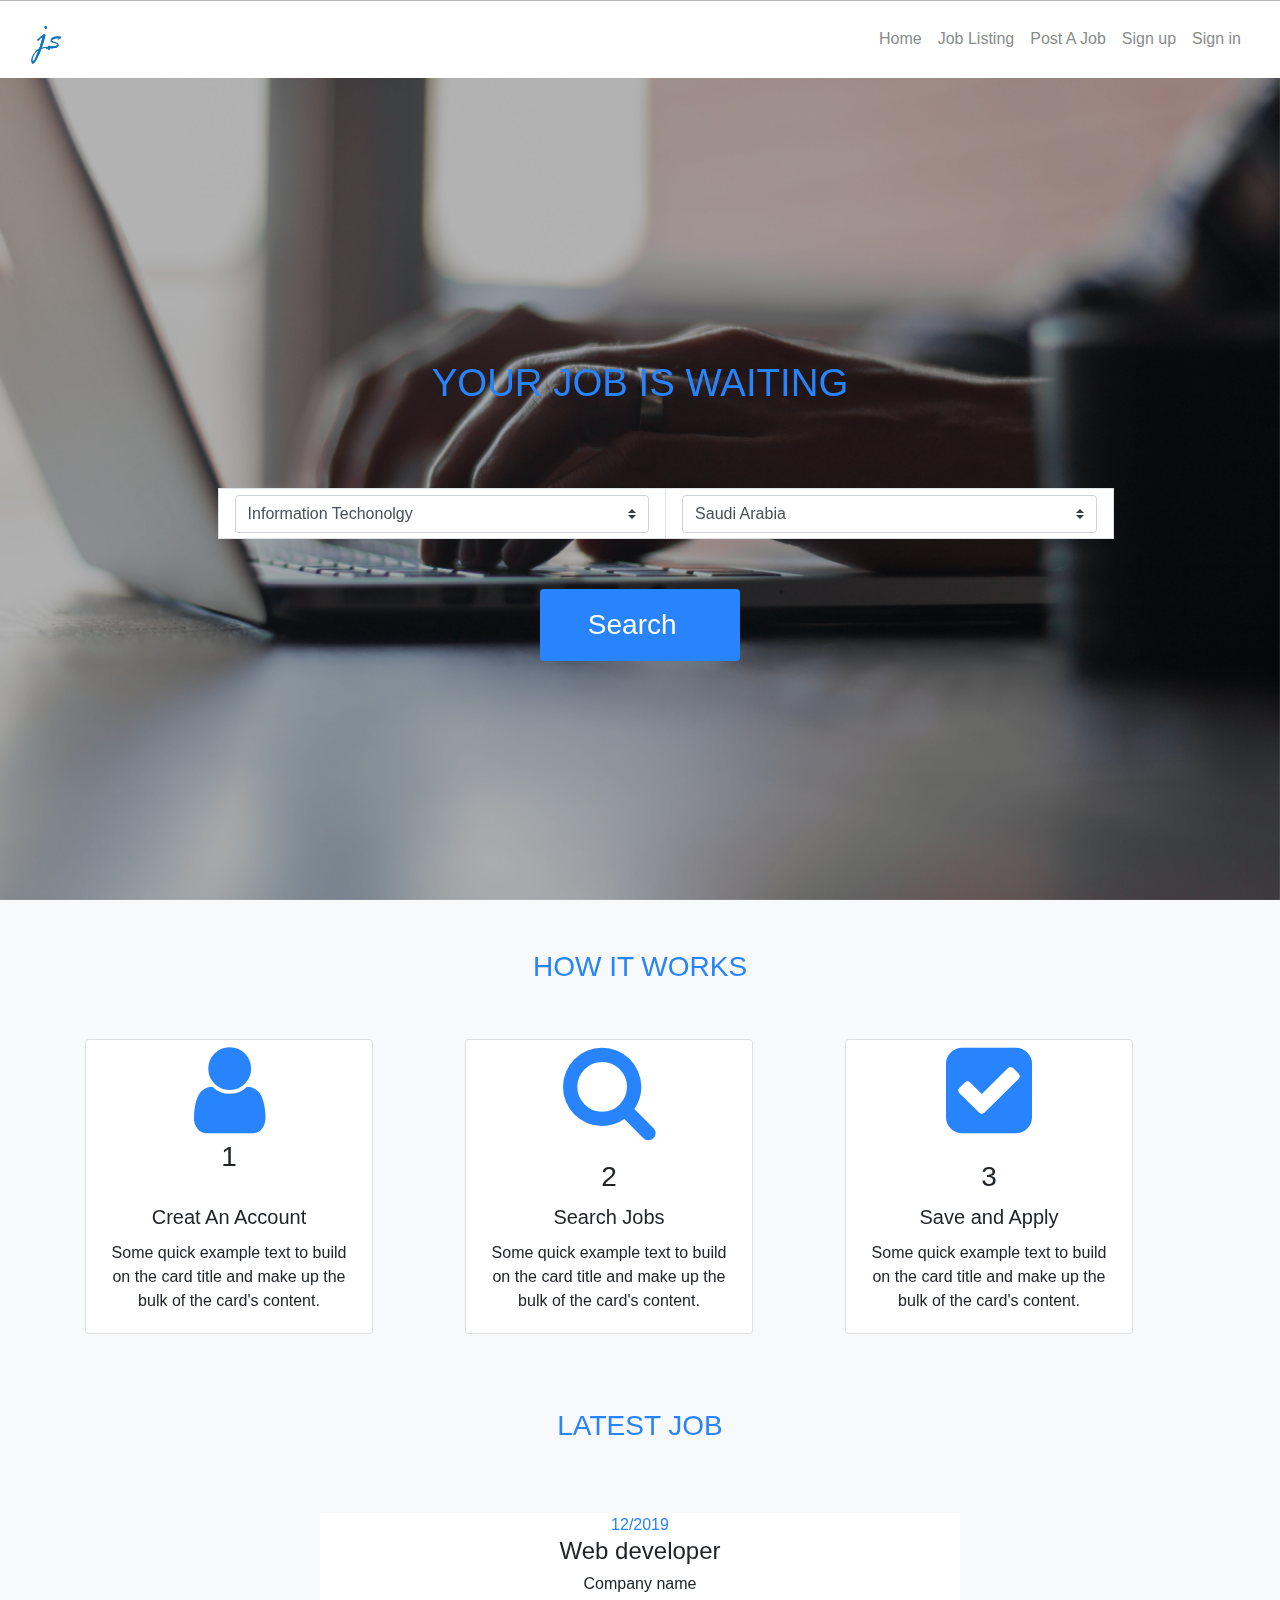
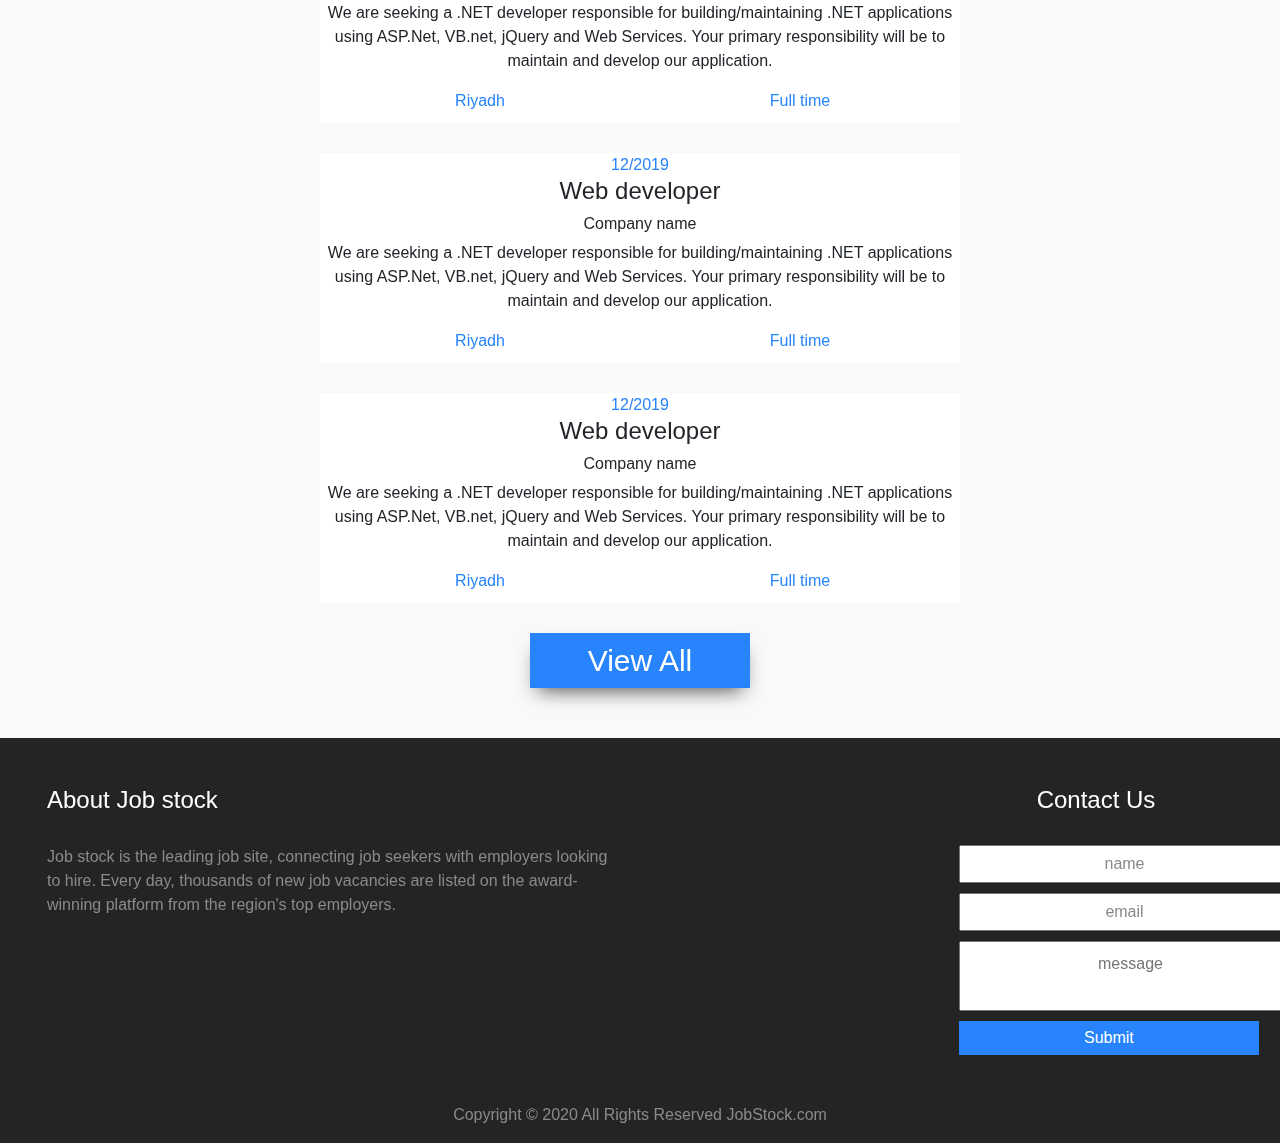
<file: index.html>
<!Doctype html>

<html>

<head>
    
    <meta charset="utf-8">
    <meta name="viewport" content="width=device-width, initial-scale=1">
    <meta name="description" content="Jobs">
    <title>Job Stock</title>
    <link rel="stylesheet" href="css/main.css">
     <link rel="stylesheet" href="css/bootstrap.min.css">
    <link rel="stylesheet" href="https://cdnjs.cloudflare.com/ajax/libs/font-awesome/4.7.0/css/font-awesome.min.css">

</head>

<body>
<!-- start home section --> 
<div id="home">
  <! -- start nav -->
    <nav class="navbar navbar-expand-md   navbar-light  fixed-top justify-content-center custom-nav">
        <div class="container-fluid">
           <a  class="navbar-brand  " href="index.html"><img src="images/jobStock.png" class="logo"></a>
            <button class="navbar-toggler" type="button" data-toggle="collapse" data-target="#menu">
               <span class="navbar-toggler-icon"></span>
            </button>

            <div class="collapse navbar-collapse  " id="menu">

              <ul class="nav navbar-nav ml-auto">
                    <li class="nav-item">
                        <a class="nav-link menu-link" href="index.html"  style="color:#888C8A   ">Home</a>
                    </li>
                   <li class="nav-item">
                        <a class="nav-link menu-link" href="html/job_listing.html"  style="color:#888C8A   ">Job Listing</a>
                    </li>
                  <li class="nav-item">
                        <a class="nav-link menu-link" href="html/post_job.html"  style="color:#888C8A   ">Post A Job</a>
                    </li>

                    <li class="nav-item">
                        <a class="nav-link" href="html/sign_up.html" style="color: #888C8A">Sign up</a>
                    </li>

                    <li class="nav-item">
                        <a class="nav-link" href="html/sign_in.html" style="color: #888C8A">Sign in</a>
                    </li>

               </ul>

            </div> 

        </div>
    
    </nav>
  <!--end nav -->
   <!-- start landing page -->
      <div class="landing">
        <div class="home-wrap">     
           <div class="home-inner">
            </div> 
            
        </div>
          
       </div>
    <!-- end landing page -->
  <!-- start landing page ccaption -->
 <div class="caption center-block text-center justify-content-center">
   <h3>Your job is waiting</h3>   
    <table class="table-bordered " style="width: 70%;margin-left: 17%;"  >
      <tbody>
         <tr>
            <td  >
                <div class="col-auto my-1">
                           <select class="custom-select mr-sm-2" id="inlineFormCustomSelect">
                            <option selected>Information Techonolgy</option>
                            <option value="1">Adminstration</option>
                            <option value="2">Sales</option>
                            <option value="3">Engneering</option>
                          </select>
                      </div>
            </td>
           <td >
                  <div class="col-auto my-1">
                           <select class="custom-select mr-sm-2" id="inlineFormCustomSelect">
                            <option selected>Saudi Arabia</option>
                            <option value="1">Kuwait</option>
                            <option value="2">Oman</option>
                            <option value="3">Jordan</option>
                          </select>
                      </div> 
           </td>
         </tr>
     </tbody>
     
     </table> 
    <a href="html/job_listing.html" style="text-decoration: none"> <button type="button" class="btn btn-success">Search</button></a>

 </div>
  
</div> 
<! --end home section -->   
<!-- start miidel section -->
    
<div id="middle" >
    
 <div class="container "  > 
    <div class="row  justify-content-center  ">
       <h3   class="middle-title"  >How It works</h3>
     </div> 
     
     <div class="row justify-content-center "  >
       
        <div class="col-md-4  text-center how-works">
            <div class="card" style="width: 18rem;">
                <span  class="card-img-top"><i class="fa fa-user" aria-hidden="true" style="font-size: 100px;color:#2784fc;"></i></span>
                  <h3 class="card-title">1</h3>
                  <div class="card-body">
                    <h5 class="card-title">Creat An Account</h5>
                    <p class="card-text">Some quick example text to build on the card title and make up the bulk of the card's content.</p>
                   </div>
            </div>   
        </div>
         
        <div class="col-md-4 text-center how-works">
             <div class="card" style="width: 18rem;">
                <span  class="card-img-top"><i class="fa fa-search" aria-hidden="true" style="font-size: 100px;color:#2784fc;"></i></span>
                  <div class="card-body">
                    <h3 class="card-title">2</h3>
                    <h5 class="card-title">Search Jobs</h5>
                    <p class="card-text">Some quick example text to build on the card title and make up the bulk of the card's content.</p>
                   </div>
            </div>
         
        </div>
        <div class="col-md-4 text-center how-works">
            <div class="card" style="width: 18rem;">
                <span  class="card-img-top"><i class="fa fa-check-square" aria-hidden="true" style="font-size: 100px;color:#2784fc;"></i></span>
                  <div class="card-body">
                    <h3 class="card-title">3</h3>
                    <h5 class="card-title"> Save and Apply</h5>
                    <p class="card-text">Some quick example text to build on the card title and make up the bulk of the card's content.</p>
                   </div>
            </div>
         
        </div>

     </div>
    
 </div>    
    
</div>
<!-- end middle section -->

<!-- start latest job section -->
    
 <div id="jobs" >
    <div class="container-fluid justify-content-center" style="text-align: center">
        <h3 class="jobs-title" >Latest job</h3>
        
        <div class="row justify-content-center">
           <div class="job-card">
              <span>12/2019</span>
               <h4>Web developer</h4>
               <h6>Company name</h6>
               <p>
                  We are seeking a .NET developer responsible for building/maintaining .NET applications using ASP.Net, VB.net, jQuery and Web Services. Your primary responsibility will be to maintain and develop our application.
               </p>
               <span class="job-location">Riyadh</span>    <span class="job-type">Full time</span>
           </div>
        </div>
        
        <div class="row justify-content-center">
           <div class="job-card">
              <span>12/2019</span>
               <h4>Web developer</h4>
               <h6>Company name</h6>
               <p>
                  We are seeking a .NET developer responsible for building/maintaining .NET applications using ASP.Net, VB.net, jQuery and Web Services. Your primary responsibility will be to maintain and develop our application.
               </p>
               <span class="job-location">Riyadh</span>    <span class="job-type">Full time</span>
           </div>
        </div>
        
        <div class="row justify-content-center">
           <div class="job-card">
              <span>12/2019</span>
               <h4>Web developer</h4>
               <h6>Company name</h6>
               <p>
                  We are seeking a .NET developer responsible for building/maintaining .NET applications using ASP.Net, VB.net, jQuery and Web Services. Your primary responsibility will be to maintain and develop our application.
               </p>
               <span class="job-location">Riyadh</span>    <span class="job-type">Full time</span>
           </div>
        </div>
        
        <button class="view-btn" href="html/job_listing.html">View All</button>
        
    </div>
    
 </div>
<!--end latest jobs section -->
    
    
<!-- footer --->
    
<div id="contact">
    
 <div class=" container-fluid footer">
    <div class="row  ">
        
        <div class="col-md-6">
          <h4>About Job stock</h4>
            <p>
              Job stock is the leading job site, connecting job seekers with employers looking to hire. Every day, thousands of new job vacancies are listed on the award-winning platform from the region's top employers.
            </p>
        </div>
        
        <div class="col-md-3"></div>
        
        <div class="col-md-3  flex-row justify-content-center">
           <h4 class="text-center" >Contact Us</h4>
          <input  class="text-center " type="text" value="name">  
          <input  class="text-center" type="email"  value="email">
          <textarea  class="text-center" placeholder="message"></textarea>
          <button class="  contact-btn" type="submit">Submit</button>

         </div>
        
     </div>
     
     <div  class=" row  justify-content-center  no-padding">
          <p class="">
           Copyright &copy; 2020  All Rights Reserved JobStock.com
          <p>
     </div>
    
 </div>
    
    
</div>
<!--end footer -->
    
    
    
    
 <script src="js/jquery-3.4.1.js"></script>
 <script src="js/popper.min.js"></script>
 <script src="js/bootstrap.min.js"></script>   

      
<script>
// navbar background color change on scroll
jQuery(document).ready(function(){
    
      jQuery(window).scroll(function(){
        var scroll = jQuery(window).scrollTop();
          if (scroll > 300) {
          $("nav").css({"background-color": "#242424"});
          $(".nav-link").css({"color": "fff"});
          }
          else{
          $("nav").css({"background-color": "#fff"});
          $(".nav-link").css({"color": "#888C8A"});

          }
      })
})
    
  </script>
    
</body>


</html>
</file>
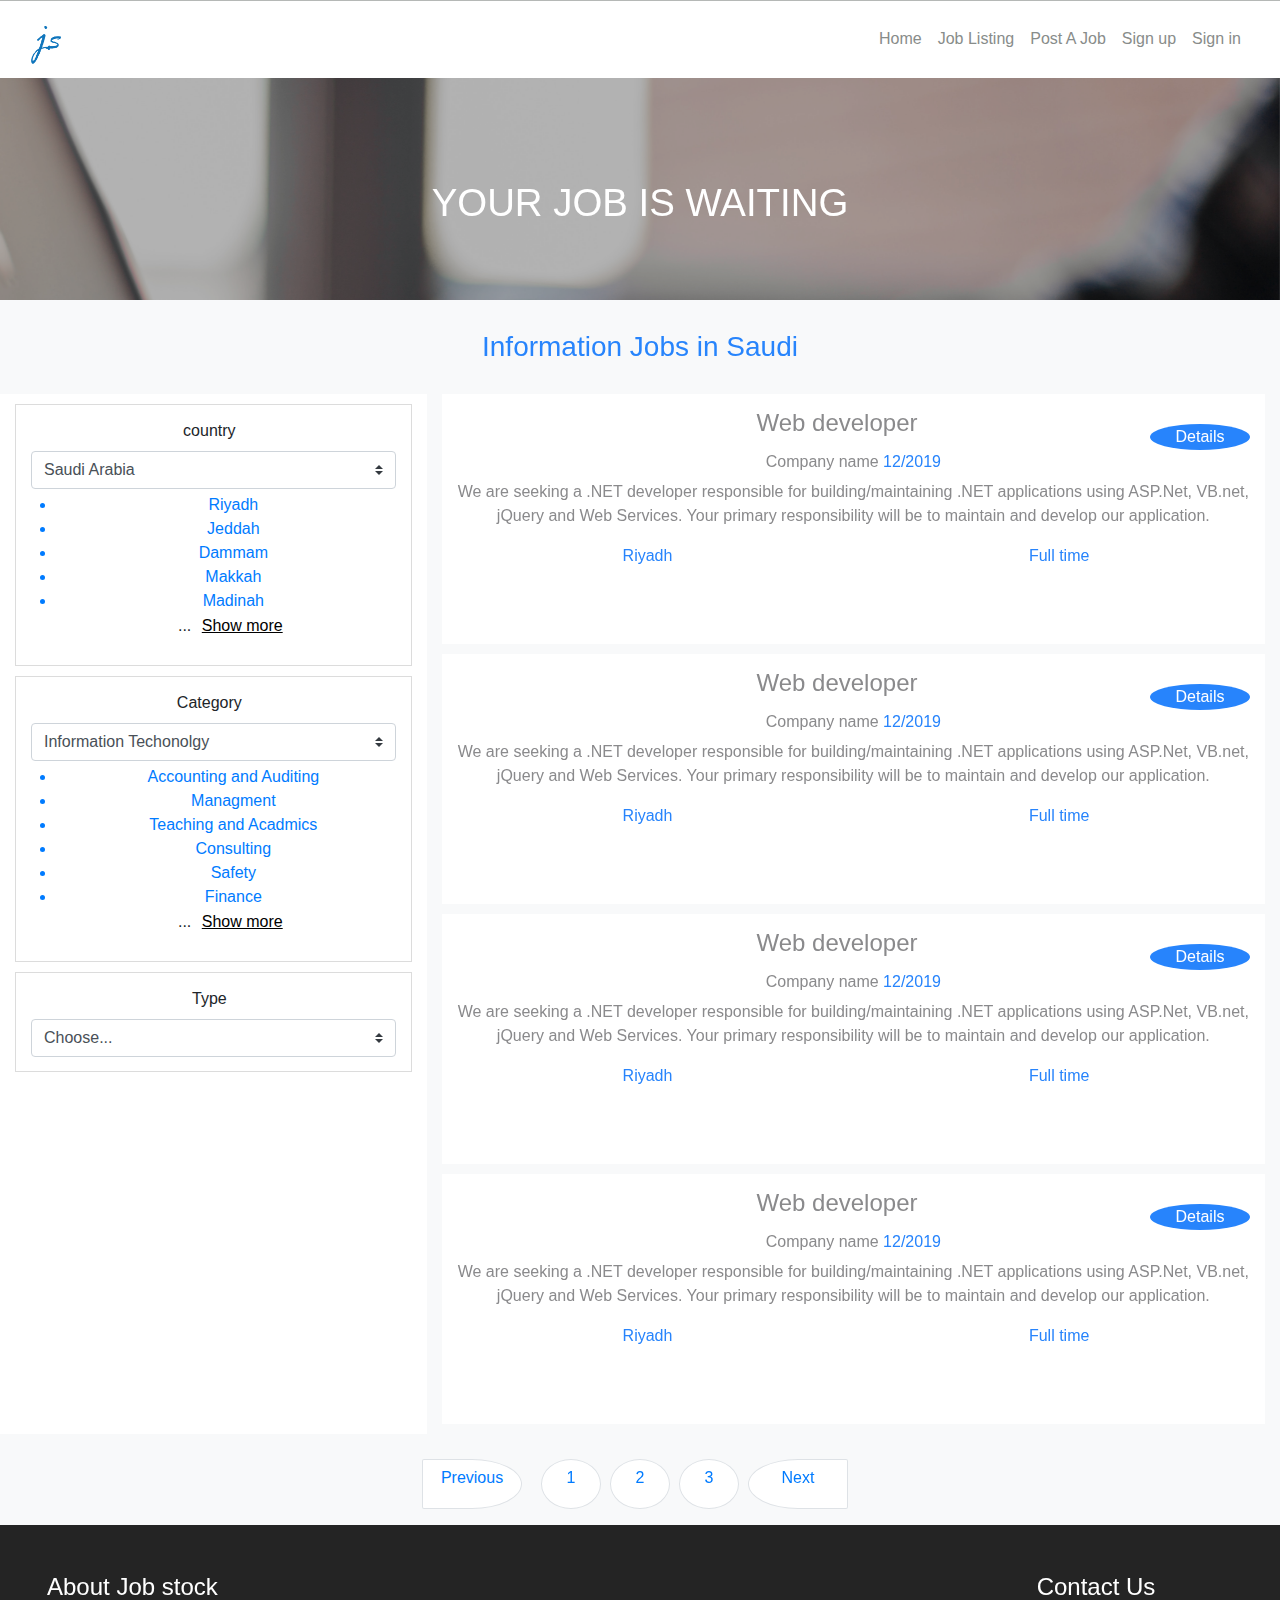
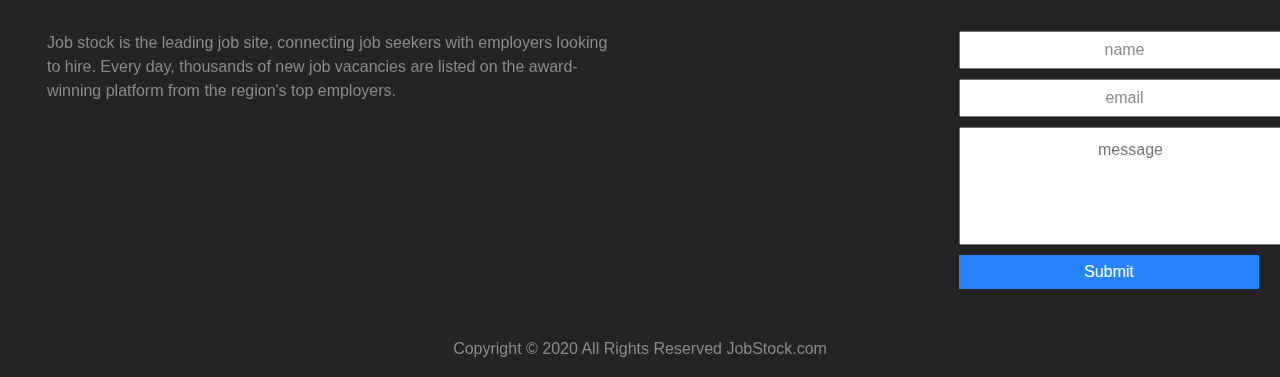
<file: html/job_listing.html>
<!Doctype html>

<html>

<head>
    
    <meta charset="utf-8">
     <meta name="viewport" content="width=device-width, initial-scale=1">
    <meta  content=""  >
    <title>Job Stock</title>
    
    <link rel="stylesheet" href="../css/main.css">
    <link rel="stylesheet" href="../css/listing.css">
    <link rel="stylesheet" href="../css/bootstrap.min.css">
    <link rel="stylesheet" href="https://cdnjs.cloudflare.com/ajax/libs/font-awesome/4.7.0/css/font-awesome.min.css">

    
</head>

<body>
<!-- start home section --> 
<div id="home">
  <! -- start nav -->
    <nav class="navbar navbar-expand-md   navbar-light  fixed-top justify-content-center custom-nav">
        <div class="container-fluid">
           <a  class="navbar-brand  " href="../index.html"><img src="../images/jobStock.png" class="logo"></a>
            <button class="navbar-toggler" type="button" data-toggle="collapse" data-target="#menu">
               <span class="navbar-toggler-icon"></span>
            </button>

            <div class=" collapse navbar-collapse  " id="menu">

              <ul class="nav navbar-nav ml-auto">
                    <li class="nav-item">
                        <a class="nav-link menu-link" href="../index.html"  style="color:#888C8A   ">Home</a>
                    </li>
                   <li class="nav-item">
                        <a class="nav-link menu-link" href="job_listing.html"  style="color:#888C8A   ">Job Listing</a>
                    </li>
                  <li class="nav-item">
                        <a class="nav-link menu-link" href="post_job.html"  style="color:#888C8A   ">Post A Job</a>
                    </li>

                    <li class="nav-item">
                        <a class="nav-link" href="sign_up.html" style="color: #888C8A">Sign up</a>
                    </li>

                    <li class="nav-item">
                        <a class="nav-link" href="sign_in.html" style="color: #888C8A">Sign in</a>
                    </li>

               </ul>

            </div> 

        </div>
    
    </nav>
  <!--end nav -->
   <!-- start landing page -->
      <div class="landing-browse">
        <div class="home-wrap">     
           <div class="home-inner">
            </div> 
            
        </div>
          
       </div>
    <!-- end landing page -->
  <!-- start landing page ccaption -->
 <div class="caption-browse center-block text-center justify-content-center">
   <h3>Your job is waiting</h3>   
    

 </div>
  
</div> 
<! --end home section -->   

<!-- start jobs   section -->
    
<div >
    <div class="container-fluid justify-content-center " id="jobs" style=" text-align: center;">
        <h3 class="page-title">Information Jobs in Saudi</h3>
     <div class="row justify-content-center" id="jobs_wrap">
         
              <!-- sart filter section -->
         <div class="col-md-4  "  style="background-color: #fff" >
             
                 <!-- location filter -->
                   <div class="filter-type"   >

                      <div class="col-auto my-1">
                          <label class="mr-sm-2" for="inlineFormCustomSelect">country</label>
                          <select class="custom-select mr-sm-2" id="inlineFormCustomSelect">
                            <option selected>Saudi Arabia</option>
                            <option value="1">Kuwait</option>
                            <option value="2">Oman</option>
                            <option value="3">Jordan</option>
                          </select>
                      </div>

                       <div>
                           <ul>
                               <a  href="#"><li>Riyadh</li></a>
                               <a  href="#"><li>Jeddah</li></a>
                               <a  href="#"><li>Dammam</li></a>
                               <a  href="#"><li>Makkah</li></a>
                               <a  href="#"><li>Madinah</li></a>
                                <span id="loc-dots">...</span><span id="loc-more" class="more">
                               <a  href="#"><li> Jubail</li></a>
                               <a  href="#"><li>Jizan</li></a>
                               <a  href="#"><li>Qaseem</li></a>
                               <a  href="#"><li>Hail</li></a>
                               <a  href="#"><li>Qatif</li></a>
                                </span>
                               <button onclick="showMore('loc-dots','loc-more','loc-btn')"  id="loc-btn" class="more-btn">Show more</button>
                           </ul>
                       </div>

                    </div>
             <!-- end location filter -->

                 <!-- category filter -->
                   <div class="filter-type" >

                      <div class="col-auto my-1">
                          <label class="mr-sm-2" for="inlineFormCustomSelect">Category</label>
                          <select class="custom-select mr-sm-2" id="inlineFormCustomSelect">
                            <option selected>Information Techonolgy</option>
                            <option value="1">Adminstration</option>
                            <option value="2">Sales</option>
                            <option value="3">Engneering</option>
                          </select>
                      </div>

                       <div>
                           <ul>
                               <a  href="#"><li>Accounting and Auditing</li></a>
                               <a  href="#"><li>Managment</li></a>
                               <a  href="#"><li>Teaching and Acadmics</li></a>
                               <a  href="#"><li>Consulting</li></a>
                               <a  href="#"><li>Safety</li></a>
                               <a  href="#"><li>Finance</li></a>
                               <span id="cat-dots">...</span><span id="cat-more"  class="more">
                               <a  href="#"><li>Managment</li></a>
                               <a  href="#"><li>Teaching and Acadmics</li></a>
                               <a  href="#"><li>Consulting</li></a>
                               <a  href="#"><li>Safety</li></a>
                               </span>
                               <button onclick="showMore('cat-dots','cat-more','cat-more-btn')" id="cat-more-btn" class="more-btn">Show more</button>

                           </ul>
                       </div>

                    </div>
             <!-- end category filter -->

                  <!-- type filter -->
                   <div class="filter-type" >

                      <div class="col-auto my-1">
                          <label class="mr-sm-2" for="inlineFormCustomSelect">Type</label>
                          <select class="custom-select mr-sm-2" id="inlineFormCustomSelect">
                            <option selected>Choose...</option>
                            <option value="1">Full time</option>
                            <option value="2">Part Time</option>
                            <option value="2">Conract</option>
                           </select>
                      </div>

                  </div>
             <!-- end type filter -->
             
         </div>
         <!-- end filter section -->
         
         <!-- sart job listin -->
         <div class="col-md-8 " id="job_listing">
                <div class="job-container"  style="background-color:#fff">
                        <h4>Web developer</h4> <button onclick="showInfo()" class="job-container-btn" type="button" id="details"><a href="#" >Details</a></button>
                       <h6>Company name <span>12/2019</span></h6>
                       <p>
                          We are seeking a .NET developer responsible for building/maintaining .NET applications using ASP.Net, VB.net, jQuery and Web Services. Your primary responsibility will be to maintain and develop our application.
                       </p>
                       <span class="job-location">Riyadh</span>    <span class="job-type">Full time</span>  
                    
               </div>
             
               <div class="job-container"  style="background-color:#fff">
                        <h4>Web developer</h4> <button onclick="showInfo()" class="job-container-btn"><a href="#">Details</a></button>
                       <h6>Company name <span>12/2019</span></h6>
                       <p>
                          We are seeking a .NET developer responsible for building/maintaining .NET applications using ASP.Net, VB.net, jQuery and Web Services. Your primary responsibility will be to maintain and develop our application.
                       </p>
                       <span class="job-location">Riyadh</span>    <span class="job-type">Full time</span>  
                    
               </div>
             
             
                <div class="job-container"  style="background-color:#fff">
                       <h4>Web developer</h4> <button  onclick="showInfo()" class="job-container-btn"><a href="#">Details</a></button>
                       <h6>Company name <span>12/2019</span></h6>
                       <p>
                          We are seeking a .NET developer responsible for building/maintaining .NET applications using ASP.Net, VB.net, jQuery and Web Services. Your primary responsibility will be to maintain and develop our application.
                       </p>
                       <span class="job-location">Riyadh</span>    <span class="job-type">Full time</span>  
                    
               </div>
             
             
                 <div class="job-container"  style="background-color:#fff">
                        <h4>Web developer</h4> <button onclick="showInfo()"  class="job-container-btn" ><a href="#">Details</a></button>
                       <h6>Company name <span>12/2019</span></h6>
                       <p>
                          We are seeking a .NET developer responsible for building/maintaining .NET applications using ASP.Net, VB.net, jQuery and Web Services. Your primary responsibility will be to maintain and develop our application.
                       </p>
                       <span class="job-location">Riyadh</span>    <span class="job-type">Full time</span>  
                    
               </div>
             
         </div>
         <!--end job listing -->
         
              <!-- sart job details -->
    <div class="col-md-4  details-div"  id="job_info" >   
            <div class=" job-container job-details"  style="background-color:#fff">
                       <div class="details-div1">
                            <button  class="div1-btn1" ><span onclick="hideInfo()" id="close_btn"  aria-hidden="true">×</span></button>
                             <h5>Web developer</h5>
                           <h6>Company name <span>12/2019</span></h6>
                           <button class="div1-btn2"  data-toggle="modal" data-target="#jobApply">Apply</button>
                                 <!-- Modal -->
                              <div class="modal fade" id="jobApply" role="dialog">
                                <div class="modal-dialog">

                                  <!-- Modal content-->
                                  <div class="modal-content" >
                                    <div class="modal-header">
                                      <h5 class="" style="color: #2784fc">Apply To job</h5>
                                     <button type="button" class="close" style="color: #2784fc" data-dismiss="modal">&times;</button>
                                    </div>
                                    <div class="modal-body modal-input-div">
                                        <label>name *</label>
                                       <input type="text" required>
                                         <label>E-mail*</label>
                                       <input type="email"  required>
                                        <label>Phone</label>
                                       <input type="phone"  required>
                                        <label>CV *</label>
                                        <input type="file" placeholder="Upload"   required>

                                    </div>
                                    <div class="modal-footer">
                                                    <button type="submit" class="btn  btn-block" style="background-color: #2784fc;color:#fff"><span class="glyphicon glyphicon-off"></span> Apply</button>

                                    </div>
                                  </div>

                                </div>
                              </div>

                           
                      </div>   
                       <div class="details-div2">
                         <h6>Job Description </h6>
                           <p>
                              We are seeking a .NET developer responsible for building/maintaining .NET applications using ASP.Net, VB.net, jQuery and Web Services. Your primary responsibility will be to maintain and develop our application.
                           </p>
                           
                           <h6>Skills</h6>
                           <ul style="text-align: left">
                             <li>C# </li>
                              <li>JS</li>
                             <li> Documention </li>
                           </ul>
                           
                         <h6>job Details</h6>
                         <table  class="details-table">
                           <tr >
                               <td  >Job Location </td>
                               <td>Riyadh</td>
                           </tr>
                           <tr>
                               <td>Job Role </td>
                               <td>Information Technology</td>
                           </tr>
                           <tr>
                               <td>Employment Type </td>
                               <td>Full Time </td>
                           </tr>
                           <tr>
                               <td>Salary </td>
                               <td>1000$ </td>
                           </tr>
                          <tr>
                               <td>Num of vacancies </td>
                               <td>1 </td>
                           </tr>
                         </table>   
                           
                     </div>
               </div>     
        
</div>
 
        
    <div class="pag-div" >
        <ul class="pagination   justify-content-center">
          <li class="page-item"><a class="page-link circle-link pre"  href="#" >Previous</a></li>
          <li class="page-item  circle-item"><a class="page-link circle-link" href="#" >1</a></li>
          <li class="page-item circle-item"><a class="page-link circle-link" href="#">2</a></li>
          <li class="page-item circle-item"><a class="page-link circle-link" href="#">3</a></li>
          <li class="page-item circle-item   "><a  class="page-link circle-link nex" href="#">Next</a></li>
        </ul>
    </div> 
</div>           
<!-- end jobs section -->
    </div>    
    
    
    
<!-- footer --->
    
<div id="contact">
    
 <div class=" container-fluid footer">
    <div class="row  ">
        
        <div class="col-md-6">
          <h4>About Job stock</h4>
            <p>
              Job stock is the leading job site, connecting job seekers with employers looking to hire. Every day, thousands of new job vacancies are listed on the award-winning platform from the region's top employers.
            </p>
        </div>
        
        <div class="col-md-3"></div>
        
        <div class="col-md-3  flex-row justify-content-center">
           <h4 class="text-center" >Contact Us</h4>
          <input  class="text-center " type="text" value="name">  
          <input  class="text-center" type="email"  value="email">
          <textarea  class="text-center" placeholder="message" rows="4"></textarea>
          <button class="  contact-btn" type="submit">Submit</button>

         </div>
        
     </div>
     
     <div  class=" row  justify-content-center  no-padding">
          <p class="">
           Copyright &copy; 2020  All Rights Reserved JobStock.com
          <p>
     </div>
    
 </div>
    
    
</div>
        
<!--end footer -->
    
    
    
    
 <script src="../js/jquery-3.4.1.js"></script>
 <script src="../js/popper.min.js"></script>
 <script src="../js/bootstrap.min.js"></script>   
<script src="../js/main.js"></script>  

      
<script>
// navbar background color change on scroll
jQuery(document).ready(function(){
    
      jQuery(window).scroll(function(){
        var scroll = jQuery(window).scrollTop();
          if (scroll > 300) {
          $("nav").css({"background-color": "#242424"});
          $(".nav-link").css({"color": "fff"});
          }
          else{
          $("nav").css({"background-color": "#fff"});
          $(".nav-link").css({"color": "#888C8A"});

          }
      })
})
    
  </script>
    
<script>
function showMore(par1,par2,par3) {
   
      var dots = document.getElementById(par1);
      var moreText = document.getElementById(par2);
      var btnText = document.getElementById(par3);

      if (dots.style.display === "none") {
        dots.style.display = "inline";
        btnText.innerHTML = "Show more"; 
        moreText.style.display = "none";
      } else {
        dots.style.display = "none";
        btnText.innerHTML = "Show less"; 
        moreText.style.display = "inline";
      }
}
</script>
        
    
</body>


</html>
</file>
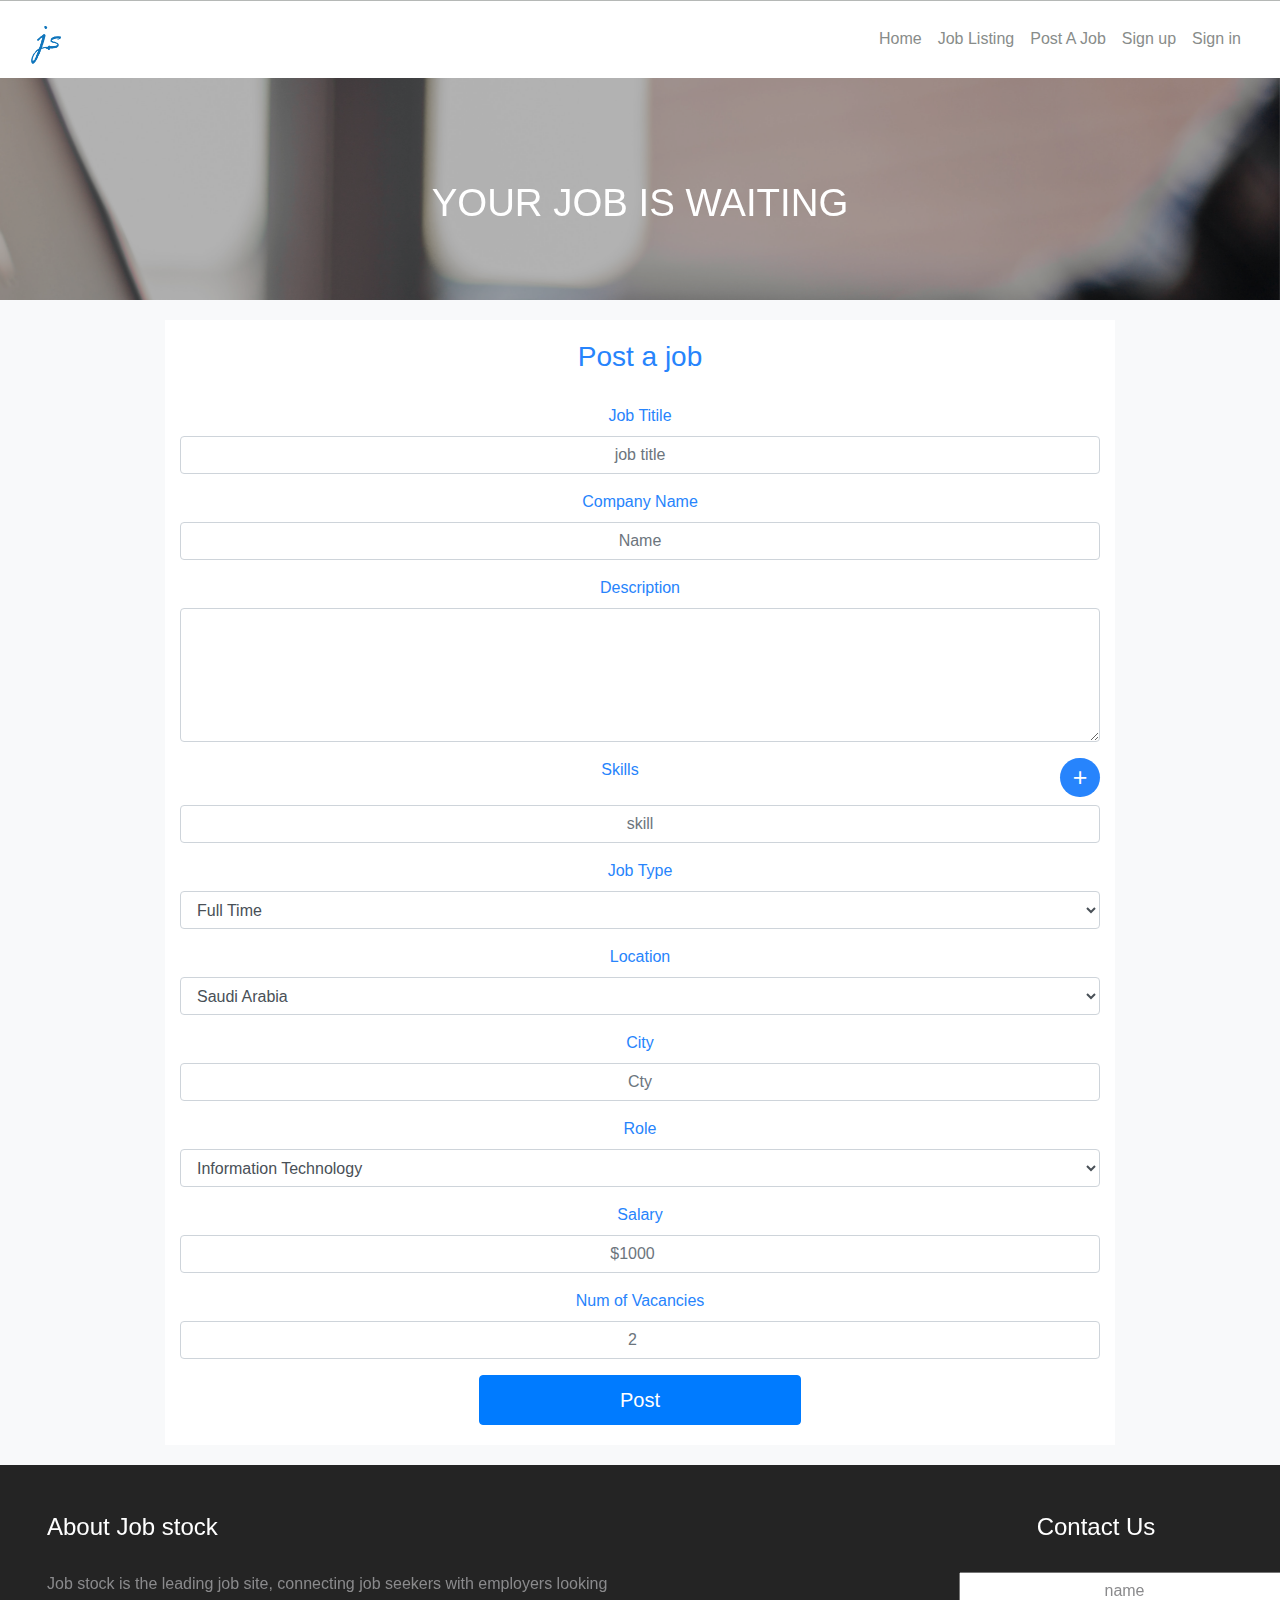
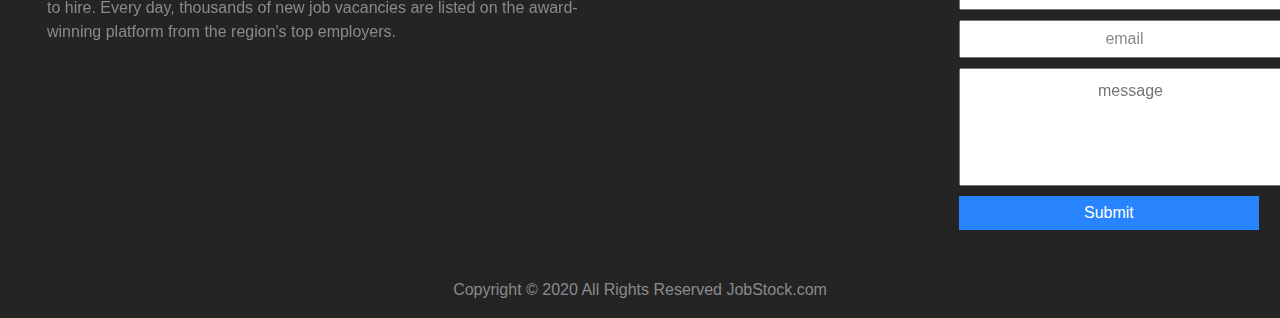
<file: html/post_job.html>
<!Doctype html>

<html>

<head>
    
    <meta charset="utf-8">
     <meta name="viewport" content="width=device-width, initial-scale=1">
    <meta  content=""  >
    <title>Job Stock</title>
    
    <link rel="stylesheet" href="../css/main.css">
    <link rel="stylesheet" href="../css/listing.css">
    <link rel="stylesheet" href="../css/bootstrap.min.css">
    <link rel="stylesheet" href="https://cdnjs.cloudflare.com/ajax/libs/font-awesome/4.7.0/css/font-awesome.min.css">

    
</head>

<body>
<!-- start home section --> 
<div id="home">
  <! -- start nav -->
    <nav class="navbar navbar-expand-md  navbar-light   fixed-top justify-content-center custom-nav">
        <div class="container-fluid">
           <a  class="navbar-brand  " href="../index.html"><img src="../images/jobStock.png" class="logo"></a>
            <button class="navbar-toggler" type="button" data-toggle="collapse" data-target="#menu">
               <span class="navbar-toggler-icon"></span>
            </button>

            <div class=" collapse navbar-collapse  " id="menu">

              <ul class="nav navbar-nav ml-auto">
                    <li class="nav-item">
                        <a class="nav-link menu-link" href="/index.html"  style="color:#888C8A   ">Home</a>
                    </li>
                   <li class="nav-item">
                        <a class="nav-link menu-link" href="job_listing.html"  style="color:#888C8A   ">Job Listing</a>
                    </li>
                  <li class="nav-item">
                        <a class="nav-link menu-link" href="post_job.html"  style="color:#888C8A   ">Post A Job</a>
                    </li>

                    <li class="nav-item">
                        <a class="nav-link" href="sign_up.html" style="color: #888C8A">Sign up</a>
                    </li>

                    <li class="nav-item">
                        <a class="nav-link" href="sign_in.html" style="color: #888C8A">Sign in</a>
                    </li>

               </ul>

            </div> 

        </div>
    
    </nav>
  <!--end nav -->
   <!-- start landing page -->
      <div class="landing-browse">
        <div class="home-wrap">     
           <div class="home-inner">
            </div> 
            
        </div>
          
       </div>
    <!-- end landing page -->
  <!-- start landing page ccaption -->
 <div class="caption-browse center-block text-center justify-content-center">
   <h3>Your job is waiting</h3>   
    

 </div>
  
</div> 
<! --end home section -->   

<!-- start post job   section -->
<div class="container" style="padding: 20px 0px;">

      <div class="col-md-10 offset-md-1 job-post" >
      <h3 > Post a job</h3>

         <form>
              <div class="form-group">
                <label for="exampleFormControlInput1">Job Titile</label>
                <input type="text" class="form-control"   placeholder="job title">
              </div>
             
              <div class="form-group">
                <label for="exampleFormControlInput1">Company Name</label>
                <input type="text" class="form-control"   placeholder="Name">
              </div>
             
              <div class="form-group">
                <label for="exampleFormControlTextarea1">Description</label>
                <textarea class="form-control"   rows="5"></textarea>
              </div>
             
              <div class="form-group" id="skills">
                <label >Skills</label>  <label style="float: right"><button type="button" class="add-skills-btn" id="add_skills">+</button></label>
                <input type="text" class="form-control"   placeholder="skill">
              </div>
             
              <div class="form-group">
                <label  >Job Type</label>
                <select class="form-control"  >
                  <option>Full Time</option>
                  <option>Part Time</option>
                  <option>Internship</option>
                  <option>Contract</option>
                 </select>
              </div>
             
              <div class="form-group">
                <label  >Location</label>
                <select class="form-control"  >
                  <option>Saudi Arabia</option>
                  <option>Jordan</option>
                  <option>Bahrain</option>
                  <option>Kuwait</option>
                 </select>
              </div>
             
             <div class="form-group">
                <label  >City</label>
                <input type="text" class="form-control"   placeholder="Cty">
              </div>
             
            <div class="form-group">
                <label  >Role</label>
                <select class="form-control"  >
                  <option>Information Technology</option>
                  <option>Accounting</option>
                  <option>Engneering</option>
                  <option>sales</option>
                 </select>
              </div>
             
              <div class="form-group">
                <label  >Salary</label>
                <input type="number" class="form-control"   placeholder="$1000">
              </div>
             
              <div class="form-group">
                <label  >Num of Vacancies</label>
                <input type="number" class="form-control"   placeholder="2">
              </div>
             
             <button type="submit" class="btn btn-primary post-btn">Post</button>
      </form>

      </div>   
 </div>

<!-- end post job  section -->
    
    
    
    
<!-- footer --->
    
<div id="contact">
    
 <div class=" container-fluid footer">
    <div class="row  ">
        
        <div class="col-md-6">
          <h4>About Job stock</h4>
            <p>
              Job stock is the leading job site, connecting job seekers with employers looking to hire. Every day, thousands of new job vacancies are listed on the award-winning platform from the region's top employers.
            </p>
        </div>
        
        <div class="col-md-3"></div>
        
        <div class="col-md-3  flex-row justify-content-center">
           <h4 class="text-center" >Contact Us</h4>
          <input  class="text-center " type="text" value="name">  
          <input  class="text-center" type="email"  value="email">
          <textarea  class="text-center" placeholder="message" rows="4"></textarea>
          <button class="  contact-btn" type="submit">Submit</button>

         </div>
        
     </div>
     
     <div  class=" row  justify-content-center  no-padding">
          <p class="">
           Copyright &copy; 2020  All Rights Reserved JobStock.com
          <p>
     </div>
    
 </div>
    
    
</div>
<!--end footer -->
    
    
    
    
 <script src="../js/jquery-3.4.1.js"></script>
 <script src="../js/popper.min.js"></script>
 <script src="../js/bootstrap.min.js"></script>   

      
<script>
// navbar background color change on scroll
jQuery(document).ready(function(){
    
      jQuery(window).scroll(function(){
        var scroll = jQuery(window).scrollTop();
          if (scroll > 300) {
          $("nav").css({"background-color": "#242424"});
          $(".nav-link").css({"color": "fff"});
          }
          else{
          $("nav").css({"background-color": "#fff"});
          $(".nav-link").css({"color": "#888C8A"});

          }
      })
})
    
  </script>
    
<script>
function showMore(par1,par2,par3) {
   
      var dots = document.getElementById(par1);
      var moreText = document.getElementById(par2);
      var btnText = document.getElementById(par3);

      if (dots.style.display === "none") {
        dots.style.display = "inline";
        btnText.innerHTML = "Show more"; 
        moreText.style.display = "none";
      } else {
        dots.style.display = "none";
        btnText.innerHTML = "Show less"; 
        moreText.style.display = "inline";
      }
}
</script>
        
<script src="../js/main.js"></script>  
    
</body>


</html>
</file>
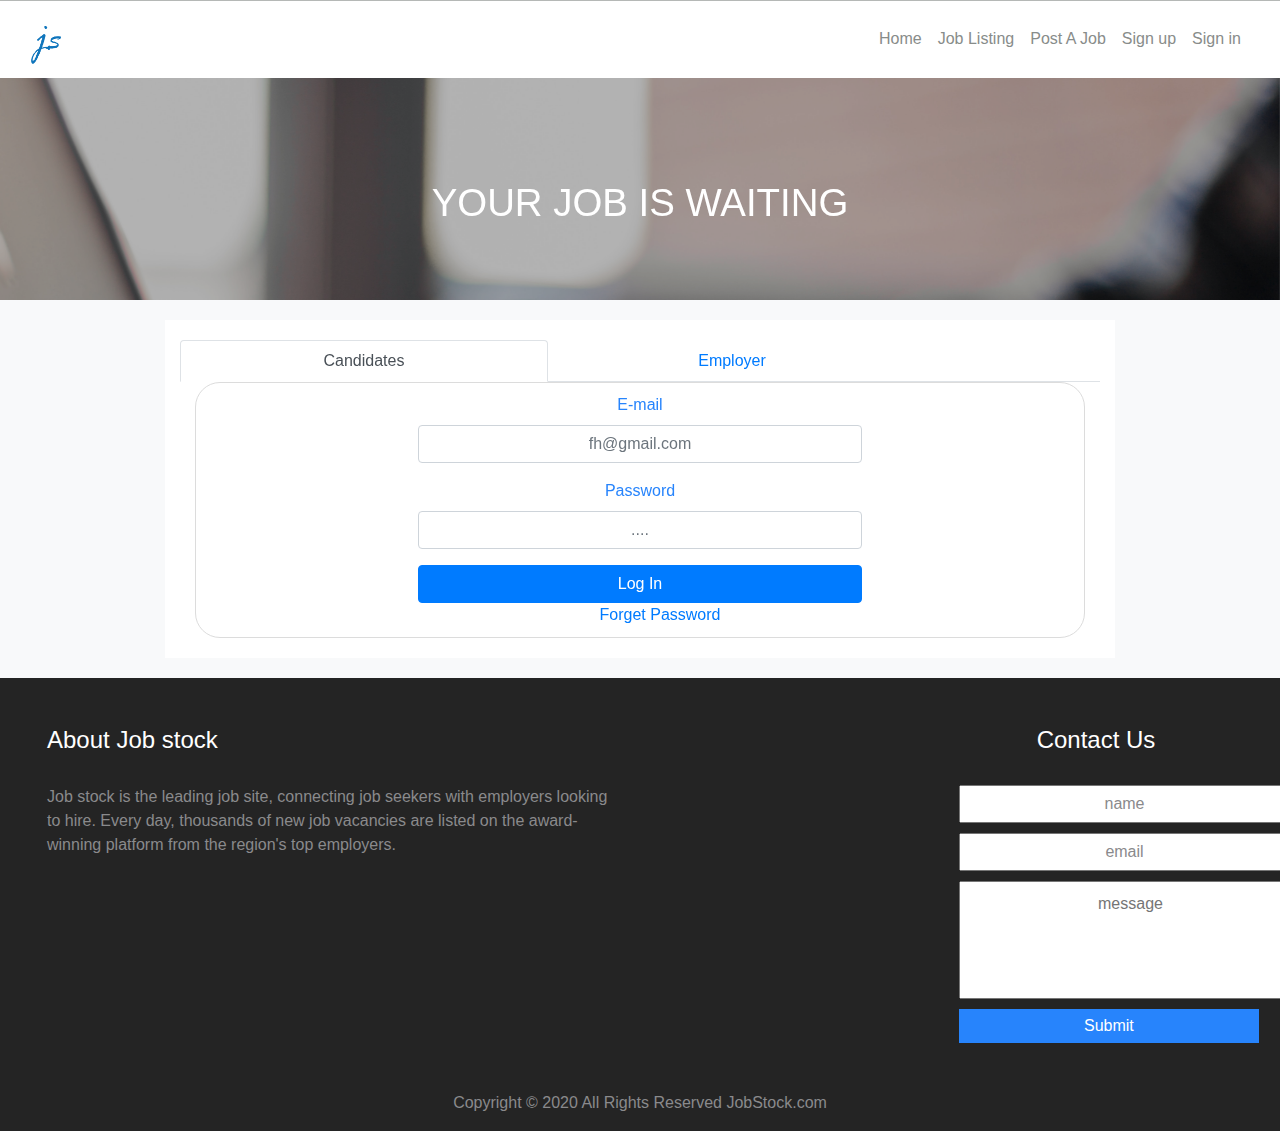
<file: html/sign_in.html>
<!Doctype html>

<html>

<head>
    
    <meta charset="utf-8">
     <meta name="viewport" content="width=device-width, initial-scale=1">
    <meta  content=""  >
    <title>Job Stock</title>
    
    <link rel="stylesheet" href="../css/main.css">
    <link rel="stylesheet" href="../css/listing.css">
    <link rel="stylesheet" href="../css/bootstrap.min.css">
    <link rel="stylesheet" href="https://cdnjs.cloudflare.com/ajax/libs/font-awesome/4.7.0/css/font-awesome.min.css">


</head>

<body>
<!-- start home section --> 
<div id="home">
  <! -- start nav -->
    <nav class="navbar navbar-expand-md   navbar-light  fixed-top justify-content-center custom-nav">
        <div class="container-fluid">
           <a  class="navbar-brand  " href="../index.html"><img src="../images/jobStock.png" class="logo"></a>
            <button class="navbar-toggler" type="button" data-toggle="collapse" data-target="#menu">
               <span class="navbar-toggler-icon"></span>
            </button>

            <div class=" collapse navbar-collapse  " id="menu">

              <ul class="nav navbar-nav ml-auto">
                    <li class="nav-item">
                        <a class="nav-link menu-link" href="../index.html"  style="color:#888C8A   ">Home</a>
                    </li>
                   <li class="nav-item">
                        <a class="nav-link menu-link" href="job_listing.html"  style="color:#888C8A   ">Job Listing</a>
                    </li>
                  <li class="nav-item">
                        <a class="nav-link menu-link" href="post_job.html"  style="color:#888C8A   ">Post A Job</a>
                    </li>

                    <li class="nav-item">
                        <a class="nav-link" href="sign_up.html" style="color: #888C8A">Sign up</a>
                    </li>

                    <li class="nav-item">
                        <a class="nav-link" href="sign_in.html" style="color: #888C8A">Sign in</a>
                    </li>

               </ul>

            </div> 

        </div>
    
    </nav>
  <!--end nav -->
   <!-- start landing page -->
      <div class="landing-browse">
        <div class="home-wrap">     
           <div class="home-inner">
            </div> 
            
        </div>
          
       </div>
    <!-- end landing page -->
  <!-- start landing page ccaption -->
 <div class="caption-browse center-block text-center justify-content-center">
   <h3>Your job is waiting</h3>   
    

 </div>
  
</div> 
<! --end home section -->   

<!-- start post job   section -->
<div class="container" style="padding: 20px 0px;">
 
   <div class="col-md-10 offset-md-1 job-post"  >
          
                <!-- Nav tabs -->
      <ul class="nav nav-tabs" role="tablist">
        <li class="nav-item nav-title">
          <a class="nav-link active" data-toggle="tab" href="#cand">Candidates</a>
        </li>
        <li class="nav-item nav-title">
          <a class="nav-link" data-toggle="tab" href="#company">Employer</a>
        </li>

      </ul>

       <div class="tab-content">
                   <!-- start candidate login form--> 
           <div id="cand" class="container tab-pane active">
                    <form class="login-form" method="post" action="post_job.html" id="login_form">      
                      <div class="form-group ">
                            <label  >E-mail</label>
                            <input type="email" class="form-control  "  id="email" placeholder="fh@gmail.com" name="email">
                      </div>

                      <div class="form-group">
                            <label  >Password</label>
                            <input type="password" class="form-control  " id="password"   placeholder="...." name="password">
                      </div> 
                      <input type="submit" class="btn btn-primary " value="Log In"> <a href="#" class="forget-pass">Forget Password</a>
                   </form>
           </div>
        <!-- end candidate login form-->
        <!-- start candidate login form--> 
           <div id="company" class="tab-pane container fade">
                    <form class="login-form" method="post" action="post_job.html" id="company_login">      
                      <div class="form-group ">
                            <label  >E-mail</label>
                            <input type="email" class="form-control  "  id="company_email" placeholder="company@gmail.com" name="company_email">
                      </div>

                      <div class="form-group">
                            <label  >Password</label>
                            <input type="password" class="form-control  " id="company_pass"   placeholder="...." name="company_pass">
                      </div> 
                      <input type="submit" class="btn btn-primary " value="Log In"> <a href="#" class="forget-pass">Forget Password</a>
                   </form>
           </div>
        <!-- end candidate login form-->
           
           
       </div>      
 

   </div>   
    
    
</div>

<!-- end post job  section -->
    
    
    
    
<!-- footer --->
    
<div id="contact">
    
 <div class=" container-fluid footer">
    <div class="row  ">
        
        <div class="col-md-6">
          <h4>About Job stock</h4>
            <p>
              Job stock is the leading job site, connecting job seekers with employers looking to hire. Every day, thousands of new job vacancies are listed on the award-winning platform from the region's top employers.
            </p>
        </div>
        
        <div class="col-md-3"></div>
        
        <div class="col-md-3  flex-row justify-content-center">
           <h4 class="text-center" >Contact Us</h4>
          <input  class="text-center " type="text" value="name">  
          <input  class="text-center" type="email"  value="email">
          <textarea  class="text-center" placeholder="message" rows="4"></textarea>
          <button class="  contact-btn" type="submit">Submit</button>

         </div>
        
     </div>
     
     <div  class=" row  justify-content-center  no-padding">
          <p class="">
           Copyright &copy; 2020  All Rights Reserved JobStock.com
          <p>
     </div>
    
 </div>
    
    
</div>
<!--end footer -->
    
    
    
 <script src="../js/jquery-3.4.1.js"></script>
 <script src="../js/popper.min.js"></script>
 <script src="../js/bootstrap.min.js"></script> 
<script src="../js/main.js"></script>  
<script src="../js/jquery.validate.min.js"></script>
 
<script>
// navbar background color change on scroll
jQuery(document).ready(function(){
    
      jQuery(window).scroll(function(){
        var scroll = jQuery(window).scrollTop();
          if (scroll > 300) {
          $("nav").css({"background-color": "#242424"});
          $(".nav-link").css({"color": "fff"});
          }
          else{
          $("nav").css({"background-color": "#fff"});
          $(".nav-link").css({"color": "#888C8A"});

          }
      })
})
    
 

    
    
</script>    
    
</body>


</html>
</file>
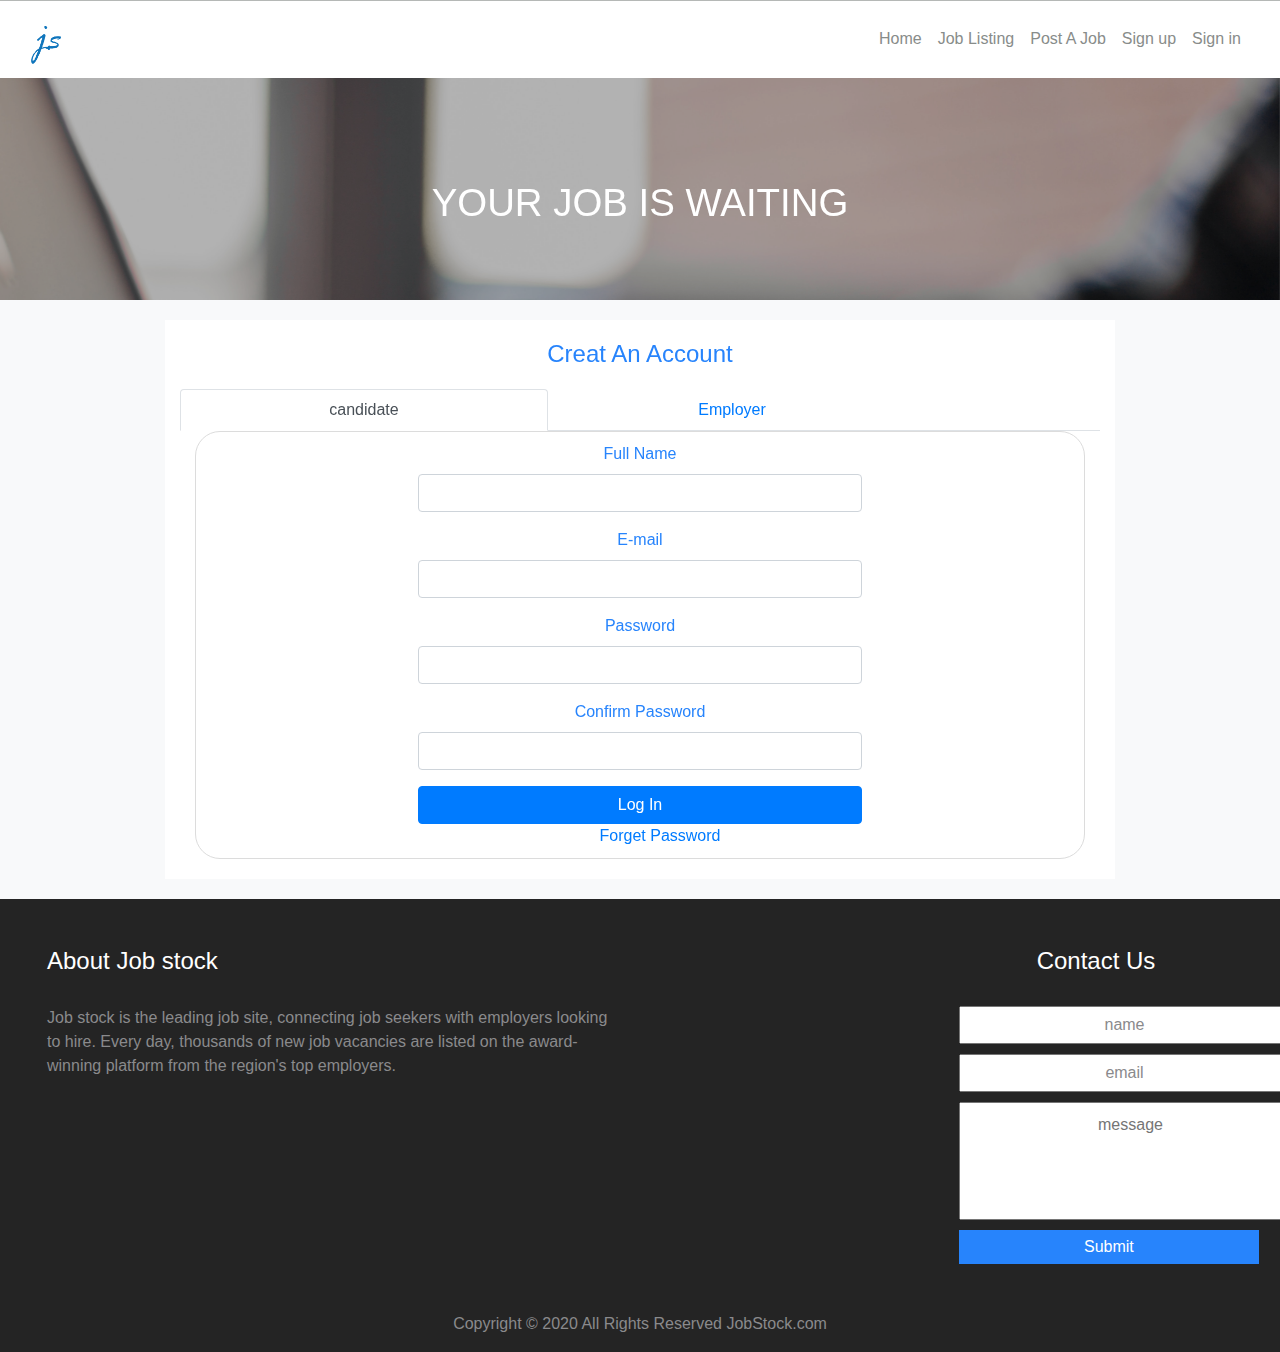
<file: html/sign_up.html>
<!Doctype html>

<html>

<head>
    
    <meta charset="utf-8">
     <meta name="viewport" content="width=device-width, initial-scale=1">
    <meta  content=""  >
    <title>Job Stock</title>
    
    <link rel="stylesheet" href="../css/main.css">
    <link rel="stylesheet" href="../css/listing.css">
    <link rel="stylesheet" href="../css/bootstrap.min.css">
    <link rel="stylesheet" href="https://cdnjs.cloudflare.com/ajax/libs/font-awesome/4.7.0/css/font-awesome.min.css">


</head>

<body>
<!-- start home section --> 
<div id="home">
  <! -- start nav -->
    <nav class="navbar navbar-expand-md   navbar-light  fixed-top justify-content-center custom-nav">
        <div class="container-fluid">
           <a  class="navbar-brand  " href="../index.html"><img src="../images/jobStock.png" class="logo"></a>
            <button class="navbar-toggler" type="button" data-toggle="collapse" data-target="#menu">
               <span class="navbar-toggler-icon"></span>
            </button>

            <div class=" collapse navbar-collapse  " id="menu">

              <ul class="nav navbar-nav ml-auto">
                    <li class="nav-item">
                        <a class="nav-link menu-link" href="../index.html"  style="color:#888C8A   ">Home</a>
                    </li>
                   <li class="nav-item">
                        <a class="nav-link menu-link" href="job_listing.html"  style="color:#888C8A   ">Job Listing</a>
                    </li>
                  <li class="nav-item">
                        <a class="nav-link menu-link" href="post_job.html"  style="color:#888C8A   ">Post A Job</a>
                    </li>

                    <li class="nav-item">
                        <a class="nav-link" href="sign_up.html" style="color: #888C8A">Sign up</a>
                    </li>

                    <li class="nav-item">
                        <a class="nav-link" href="sign_in.html" style="color: #888C8A">Sign in</a>
                    </li>

               </ul>

            </div> 

        </div>
    
    </nav>
  <!--end nav -->
   <!-- start landing page -->
      <div class="landing-browse">
        <div class="home-wrap">     
           <div class="home-inner">
            </div> 
            
        </div>
          
       </div>
    <!-- end landing page -->
  <!-- start landing page ccaption -->
 <div class="caption-browse center-block text-center justify-content-center">
   <h3>Your job is waiting</h3>   
    

 </div>
  
</div> 
<! --end home section -->   

<!-- start post job   section -->
<div class="container" style="padding: 20px 0px;">
 
   <div class="col-md-10 offset-md-1 job-post"  >
          <h4 style="margin-bottom: 20px;">Creat An Account</h4>
                <!-- Nav tabs -->
      <ul class="nav nav-tabs" role="tablist">
        <li class="nav-item nav-title">
          <a class="nav-link active" data-toggle="tab" href="#r_cand">candidate</a>
        </li>
        <li class="nav-item nav-title">
          <a class="nav-link" data-toggle="tab" href="#r_comp">Employer</a>
        </li>

      </ul>

       <div class="tab-content">
                   <!-- start candidate login form--> 
           <div id="r_cand" class="container tab-pane active">
                    <form class="login-form" method="post" action="post_job.html" id="cand_register"> 
                       <div class="form-group ">
                            <label  >Full Name</label>
                            <input type="text" class="form-control  "  id="r_cand_name"  name="r_cand_name">
                      </div>
                      <div class="form-group ">
                            <label  >E-mail</label>
                            <input type="email" class="form-control  "  id="r_cand_email"  name="r_cand_email">
                      </div>

                      <div class="form-group">
                            <label  >Password</label>
                            <input type="password" class="form-control  " id="r_cand_pass"     name="r_cand_pass">
                      </div> 
                      
                       <div class="form-group">
                            <label  >Confirm Password</label>
                            <input type="password" class="form-control  " id="r_cand_confirm"    name="r_cand_confirm">
                      </div> 
                        
                      <input type="submit" class="btn btn-primary " value="Log In"> <a href="#" class="forget-pass">Forget Password</a>
                   </form>
           </div>
        <!-- end candidate login form-->
        <!-- start candidate login form--> 
           <div id="r_comp" class="tab-pane container fade">
                    <form class="login-form" method="post" action="post_job.html" id="company_register">    
                     <div class="form-group ">
                            <label  >Company Name</label>
                            <input type="text" class="form-control  "  id="r_comp_name"  name="r_comp_name">
                      </div>
                      <div class="form-group ">
                            <label  >E-mail</label>
                            <input type="email" class="form-control  "  id="r_comp_email" placeholder="employer@gmail.com" name="r_comp_email">
                      </div>

                      <div class="form-group">
                            <label  >Password</label>
                            <input type="password" class="form-control  " id="r_comp_pass"   placeholder="...." name="r_comp_pass">
                      </div> 
                    <div class="form-group">
                            <label  >Confirm Password</label>
                            <input type="password" class="form-control  " id="r_comp_confirm"   placeholder="...." name="r_comp_confirm">
                      </div> 
                      <input type="submit" class="btn btn-primary " value="Log In"> <a href="#" class="forget-pass">Forget Password</a>
                   </form>
           </div>
        <!-- end candidate login form-->
           
           
       </div>      
 

   </div>   
    
    
</div>

<!-- end post job  section -->
    
    
    
    
<!-- footer --->
    
<div id="contact">
    
 <div class=" container-fluid footer">
    <div class="row  ">
        
        <div class="col-md-6">
          <h4>About Job stock</h4>
            <p>
              Job stock is the leading job site, connecting job seekers with employers looking to hire. Every day, thousands of new job vacancies are listed on the award-winning platform from the region's top employers.
            </p>
        </div>
        
        <div class="col-md-3"></div>
        
        <div class="col-md-3  flex-row justify-content-center">
           <h4 class="text-center" >Contact Us</h4>
          <input  class="text-center " type="text" value="name">  
          <input  class="text-center" type="email"  value="email">
          <textarea  class="text-center" placeholder="message" rows="4"></textarea>
          <button class="  contact-btn" type="submit">Submit</button>

         </div>
        
     </div>
     
     <div  class=" row  justify-content-center  no-padding">
          <p class="">
           Copyright &copy; 2020  All Rights Reserved JobStock.com
          <p>
     </div>
    
 </div>
    
    
</div>
<!--end footer -->
    
    
    
 <script src="../js/jquery-3.4.1.js"></script>
 <script src="../js/popper.min.js"></script>
 <script src="../js/bootstrap.min.js"></script> 
<script src="../js/main.js"></script>  
<script src="../js/jquery.validate.min.js"></script>
 
<script>
// navbar background color change on scroll
jQuery(document).ready(function(){
    
      jQuery(window).scroll(function(){
        var scroll = jQuery(window).scrollTop();
          if (scroll > 300) {
          $("nav").css({"background-color": "#242424"});
          $(".nav-link").css({"color": "fff"});
          }
          else{
          $("nav").css({"background-color": "#fff"});
          $(".nav-link").css({"color": "#888C8A"});

          }
      })
})
    
 

    
    
</script>    
    
</body>


</html>
</file>
<file: css/main.css>
body{
overflow-x: hidden; /*--right gutter fix--*/
    font-family: sans-serif;
    color:#373432; 
          background-color: #f8f9fa!important;
 
}
.custom-nav{
    background-color:#fff ;
    border-top: 1px solid #B5B8B6 ;
     border-bottom: 1px solid #fff ;
   
}
 
.logo{
    height: 50px;
}    
/*---  Landing Page  --*/
.landing {
  position: relative;
  width: 100%;
  height: 100vh;
  display: table;
  background: #fff;
  z-index: -1;
}
.home-wrap {
  clip: rect(0, auto, auto, 0);
  position: absolute;
  top: 0;
  left: 0;
  width: 100%;
  height: 100%;
}
.home-inner {
  position: fixed;
  display: table; 
  top: 0;
  left: 0;
  width: 100%;
  height: 100%;
  background-size: cover;
  background-position: center center;
  -webkit-transform: translateZ(0);
 transform: translateZ(0);
  will-change: transform;
 background-image: url('../images/thomas-lefebvre-gp8BLyaTaA0-unsplash.jpg')   ;
  filter: brightness(70%);
}
 
.caption{
    width: 100%;
    max-width: 100%;
    position: absolute;
    top: 40%;
     z-index: 1;
    text-align: center;
 }
.caption h3{
    color:#2784fc;
    font-size: 2.4rem;
    text-transform: uppercase;
    padding-bottom: 2rem;
 
}
.caption table {
    background-color: #fff;
    margin: 50px 0  ;
}
.caption table td{
    height: 50px;
    width: 30%;
 }

.caption button{
    padding:15px 50px;
    background-color: #2784fc;
}
.caption button{
    padding:15px 30px;
    background-color: #2784fc;
    transition: all 0.5s;
 width: 200px;
    border: none;
      font-size: 28px;
}
.caption button:hover{
     background-color: #2784fc;
     padding-right: 24px;
  padding-left:8px;
}
.caption button:after {
  content: '»';
  position: relative;
  opacity: 0;  
  top: -4px;
  left: 50px;
  transition: 0.5s;
}
.caption button:hover:after {
  opacity: 1;
  right: 10px;
}
.caption table input {
    width: 100%;
    height: 100%;
    text-align: center;
}
.f-row h3{
    margin: 50px 0;
}

.middle-title{
    margin: 50px 0px;
    color: #2784fc;
    text-transform: uppercase;
}

.job-card{
     width: 50%;
    height: 100%;
    max-height: 100%;
    margin-bottom: 30px;
    background-color: #fff;
 
}
.job-card:hover{
   border-bottom: 2px solid #DCDCDC;
   border-top: 2px solid #DCDCDC;

}
.jobs-title{
    margin: 70px 0px;
    color: #2784fc;
    text-transform: uppercase;
}
.job-card span{
    margin-bottom: 10px;
    color: #2784fc;
}

.job-location{
    width: 50%;
}
.job-type{
    width: 50%;
    float: right;
}
.how-works{
    margin: 5px 0px;
}
.view-btn {
    background-color: #2784fc;    
    color: #fff;
    padding: 5px 10px;
    margin-bottom: 50px;
     box-shadow: 0 10px 20px -8px rgba(0, 0, 0,.7);
  transition: all 0.5s;
 width: 220px;
    border: none;
      font-size: 30px;

}
.view-btn{
  cursor: pointer;
  display: inline-block;
  position: relative;
  transition: 0.5s;
}

.view-btn:after {
  content: '»';
  position: absolute;
  opacity: 0;  
  top: 5px;
  right: -20px;
  transition: 0.5s;
}
.view-btn:hover{
     padding-right: 24px;
  padding-left:8px;
}
.view-btn:hover:after {
  opacity: 1;
  right: 10px;
}
.footer .row{
    background-color:#242424;
     padding: 3rem 2rem;
    color:#fff; 
 }
.footer p{
    color:  #8A8A8C;
}
.footer h4{
    margin-bottom: 30px;
}
.footer input,textarea{
    display: block;
    margin-bottom: 10px;
    padding: 5px 60px;
    color:  #8A8A8C;
}
.footer textarea{
        padding: 10px 70px;
        margin-bottom: 10px;

}
.footer .no-padding {
padding: 0;
  
}
.footer button{
      padding: 5px 125px;
     margin-bottom: 0;
    background-color: #2784fc;
    border: none;
    color: #fff;
}
</file>
<file: css/listing.css>
body{
      background-color: #f8f9fa!important;

}


.landing-browse {
  position: relative;
  width: 100%;
  height:300px;
  display: table;
  z-index: -1;
}

.caption-browse{
    width: 100%;
    max-width: 100%;
    position: absolute;
    top: 20%;
     z-index: 1;
    height: 26%;
      text-align: center;
 }
.caption-browse h3{
    color:#fff;
    font-size: 2.4rem;
    text-transform: uppercase;
    padding-bottom: 2rem;
 
}


.job-container{
     width: 100%;
    height: 250px;
    max-height: 100%;
    margin-bottom:10px;
    color: #8A8A8C;
    padding-top: 15px;
    background:#fff;
	 
   }

.job-container h4{
    display: inline-block;
    margin-bottom: 15px;
    margin-left: 10%;
}
.job-container-btn{
    float: right;
    margin-right: 15px;
    margin-top: 15px;
    border-radius: 50%;
    width: 100px;
    background-color: #2784fc;
    color: #fff;
    border: none;
}

.job-container-btn a{
    color: #fff;
}
.page-title{
    margin: 30px 0;
    color: #2784fc;
}

.job-container:hover{
   border-bottom: 2px solid #DCDCDC;
   border-top: 2px solid #DCDCDC;
  


}
.jobs-title{
    margin: 70px 0px;
    color: #26b;
    text-transform: uppercase;
}
.job-container span{
    margin-bottom: 10px;
    color: #2784fc;
}

.job-location{
    width: 50%;
}
.job-type{
    width: 50%;
    float: right;
}

.details-div{
    display: none;
}
.job-details{
    height: auto;
 }
.job-details button{
    margin-bottom: 15px;
}
.job-details h6{
    margin-top: 30px;
}
.details-div1{
    border-bottom: 1px solid #DCDCDC;
     padding-bottom: 20px;
}
.div1-btn1{
    background-color:transparent;
    border: none;
    padding: 5px 20px;
    display: inline;
    float: right;
  }
.div1-btn1 span{
font-size: 35px;
}
.div1-btn2{
    background-color:#2784fc;
    color: #fff;
    border: none;
    padding: 5px 50px;
    margin-top: 10px;
}
.details-div2{
    padding: 15px 0px 30px 0px;
   
}
.modal-input-div{
    text-align: center;
}
.modal-input-div input{
    display: block;
    margin: 5px 10px 10px 10px;
    width: 90%;
    height: 40px;
    text-align: left;
}
.modal-input-div label{
        color: #2784fc;

}
.filter-type{
    border: 1px solid #DCDCDC;
    margin: 10px 0;
    padding: 10px 0;
}
.details-table{
     width:100%;
 }
.details-table tr{
text-align: left;
}
.details-table td{
    padding-left: 20px;
 }
.more{
    display: none;
 }
.more-btn {
    border: none;
    text-decoration: underline;
    background-color: #fff;
}
/* circle pagenation*/
.circle-link{
border-radius: 100%; 
 margin-right:   10px; 
 width: 60px;
    height: 50px;
}
.pre {
  width: 100px;
    height: 50px;
    margin-right: 20px; 
}
.nex {
    width: 100px;
    height: 50px;
    margin-left:15px;
}
.pag-div{
    margin-top: 25px;
 }
.job-post{
    background-color: #fff;
    padding: 20px 0px;
    text-align: center;
    color: #2784fc;
    
}
.job-post h3{
    margin-bottom: 30px;
}
.job-post label{
    color: #2784fc;
}
.job-post input{
text-align: center;}
.post-btn{
    width: 35%;
    height: 50px;
    font-size:20px!important;
}
.add-skills-btn{
    background-color:  #2784fc;
    color: #fff;
    font-size: 25px;
    border: none;
    width: 40px;
    border-radius: 25px;
    font-style: bold;
}
.login-form{
    border: 1px solid #DCDCDC;
    text-align: center;
    border-radius: 25px;
    padding: 10px 0px;
 }
.login-form label{
    color: #2784fc;
}
.login-form input{
    width: 50%;
    margin: 0px 25%;
    text-align: center;
}
.login-tab{
    margin: 10px;
      color: #fff;
    border-radius: 20px;
    padding:10px 30px;
    width: 50%;
    border: 1px solid  #DCDCDC;
    color: #2784fc;
 }
.forget-pass{
margin-left: 40px;}
.error {
  color: red;
  margin-left: 5px;
}
.nav-title{
    width: 40%;
     color:  #2784fc;
     text-align: center;
}
label.error {
  display: inline;
}
/* error message for jquery validation */
label.error{
    color: red !important;
    font-weight: normal !important;
}
</file>
